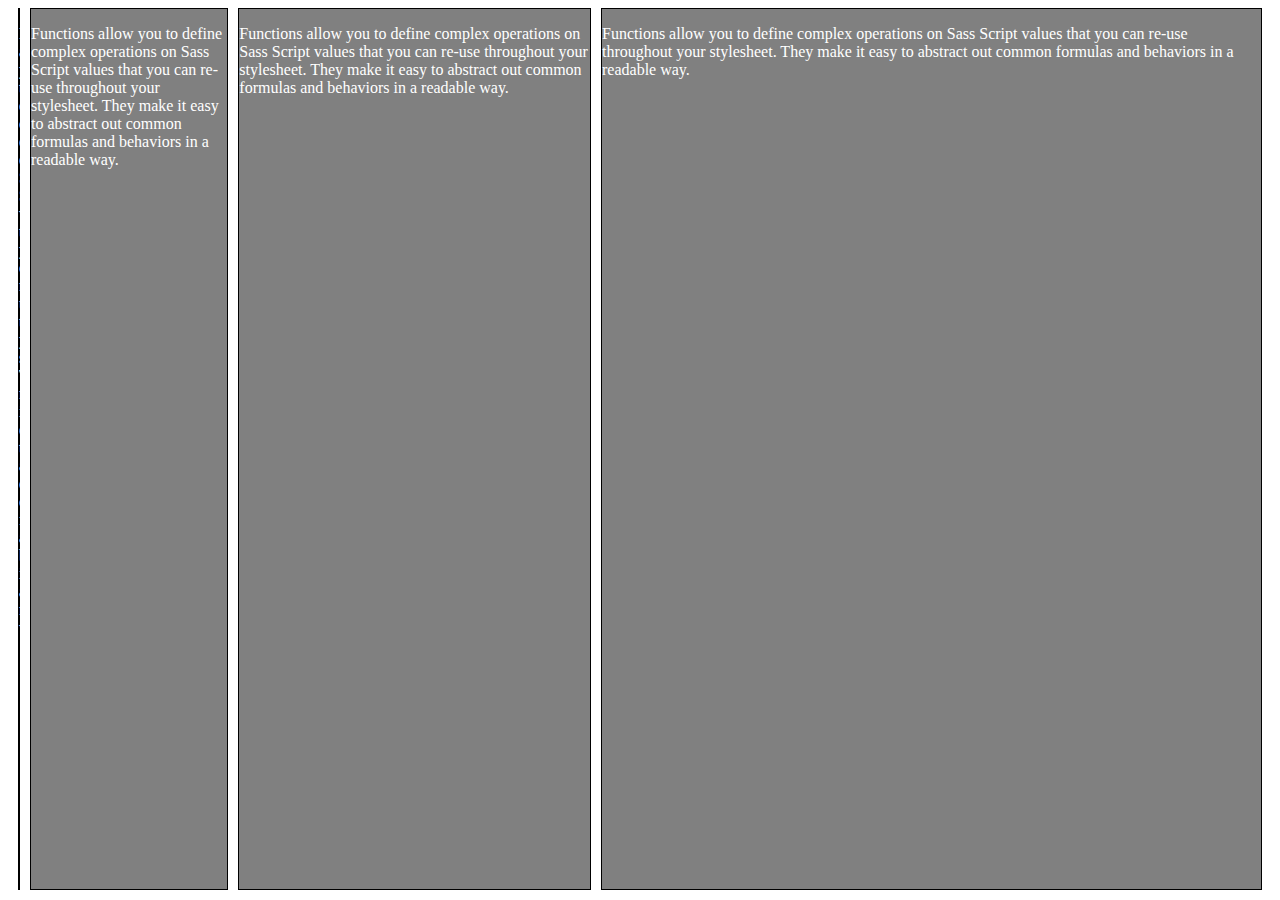
<file: Function/index.html>
<!DOCTYPE html>
<html lang="en">
<head>
    <meta charset="UTF-8">
    <meta name="viewport" content="width=device-width, initial-scale=1.0">
    <link rel="stylesheet" href="style/main.css">
    <title>Document</title>
</head>
<body>
    <div class="container">
    
        <div class="box1">
            <p>Functions allow you to define complex operations on Sass Script values that you can re-use throughout your stylesheet. 
            They make it easy to abstract out common formulas and behaviors in a readable way.</p>
        </div>
        <div class="box2">
            <p>Functions allow you to define complex operations on Sass Script values that you can re-use throughout your stylesheet. 
            They make it easy to abstract out common formulas and behaviors in a readable way.</p>
        </div>
        <div class="box3">
            <p>Functions allow you to define complex operations on Sass Script values that you can re-use throughout your stylesheet. 
            They make it easy to abstract out common formulas and behaviors in a readable way.</p>
        </div>
        <div class="box4">
            <p>Functions allow you to define complex operations on Sass Script values that you can re-use throughout your stylesheet. 
            They make it easy to abstract out common formulas and behaviors in a readable way.</p>
        </div>
    </div>
</body>
</html>
</file>
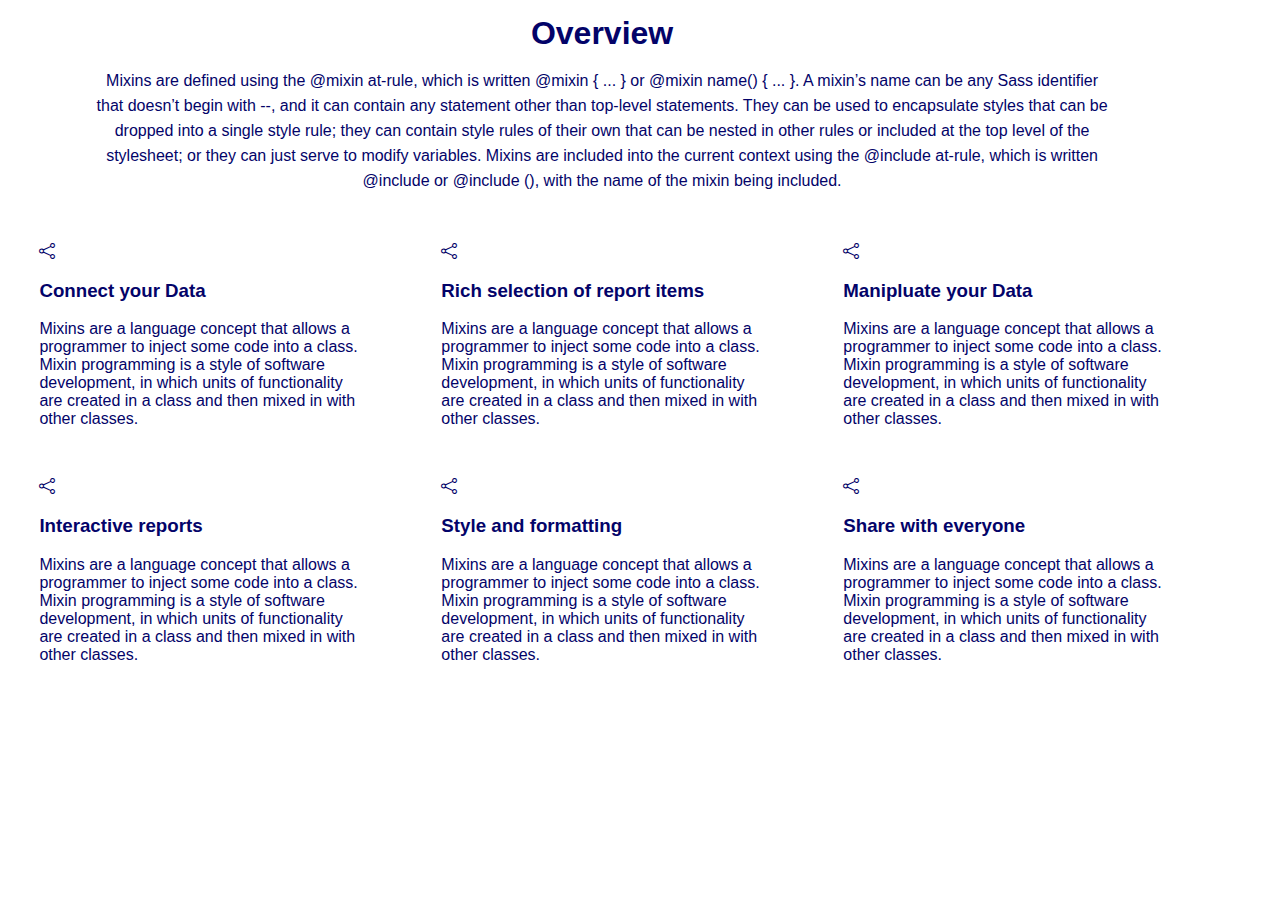
<file: Mixin/index.html>
<!DOCTYPE html>
<html lang="en">
<head>
    <meta charset="UTF-8">
    <meta name="viewport" content="width=|, initial-scale=1.0">
    <link rel="stylesheet" href="style/main.css">
    <!-- Option 1: Include in HTML -->
   <link rel="stylesheet" href="https://cdn.jsdelivr.net/npm/bootstrap-icons@1.3.0/font/bootstrap-icons.css">
    <title>Document</title>
</head>
<body>
    <div class="container">
        <div class="para">
            <h1>Overview</h1>
            <p>
                Mixins are defined using the @mixin at-rule, which is written @mixin <name> { ... } or @mixin name(<arguments...>) { ... }.
                A mixin’s name can be any Sass identifier that doesn’t begin with --, and it can contain any statement other than top-level
                statements. They can be used to encapsulate styles that can be dropped into a single style rule; they can contain style rules
                of their own that can be nested in other rules or included at the top level of the stylesheet; or they can just serve to modify variables.
                Mixins are included into the current context using the @include at-rule, which is written @include <name> or 
                @include <name>(<arguments...>), with the name of the mixin being included.
            </p>
        </div>
        <br>
        <div class="overallColumn">
            <div class="column column1">
                <p><i class="bi bi-share"></i></i></p>
                <h3>Connect your Data</h3>
                <p>
                    Mixins are a language concept that allows a programmer to inject some code into a class. 
                    Mixin programming is a style of software development, in which units of functionality are created 
                    in a class and then mixed in with other classes.
                </p>
            </div>
            <div class="column column2">
                <p><i class="bi bi-share"></i></i></p>
                <h3>Rich selection of report items</h3>
                <p>
                    Mixins are a language concept that allows a programmer to inject some code into a class. 
                    Mixin programming is a style of software development, in which units of functionality are created 
                    in a class and then mixed in with other classes.
                </p>
            </div>
            <div class="column column3">
                <p><i class="bi bi-share"></i></i></p>
                <h3>Manipluate your Data</h3>
                <p>
                    Mixins are a language concept that allows a programmer to inject some code into a class. 
                    Mixin programming is a style of software development, in which units of functionality are created 
                    in a class and then mixed in with other classes.
                </p>
            </div>
        </div>
        <br>
        <div class="overallColumn">
            <div class="column column1">
                <p><i class="bi bi-share"></i></i></p>
                <h3>Interactive reports</h3>
                <p>
                    Mixins are a language concept that allows a programmer to inject some code into a class. 
                    Mixin programming is a style of software development, in which units of functionality are created 
                    in a class and then mixed in with other classes.
                </p>
            </div>
            <div class="column column2">
                <p><i class="bi bi-share"></i></i></p>
                <h3>Style and formatting</h3>
                <p>
                    Mixins are a language concept that allows a programmer to inject some code into a class. 
                    Mixin programming is a style of software development, in which units of functionality are created 
                    in a class and then mixed in with other classes.
                </p>
            </div>
            <div class="column column3">
                <p><i class="bi bi-share"></i></i></p>
                <h3>Share with everyone</h3>
                <p>
                    Mixins are a language concept that allows a programmer to inject some code into a class. 
                    Mixin programming is a style of software development, in which units of functionality are created 
                    in a class and then mixed in with other classes.
                </p>
            </div>
        </div>
    </div>
</body>
</html>
</file>
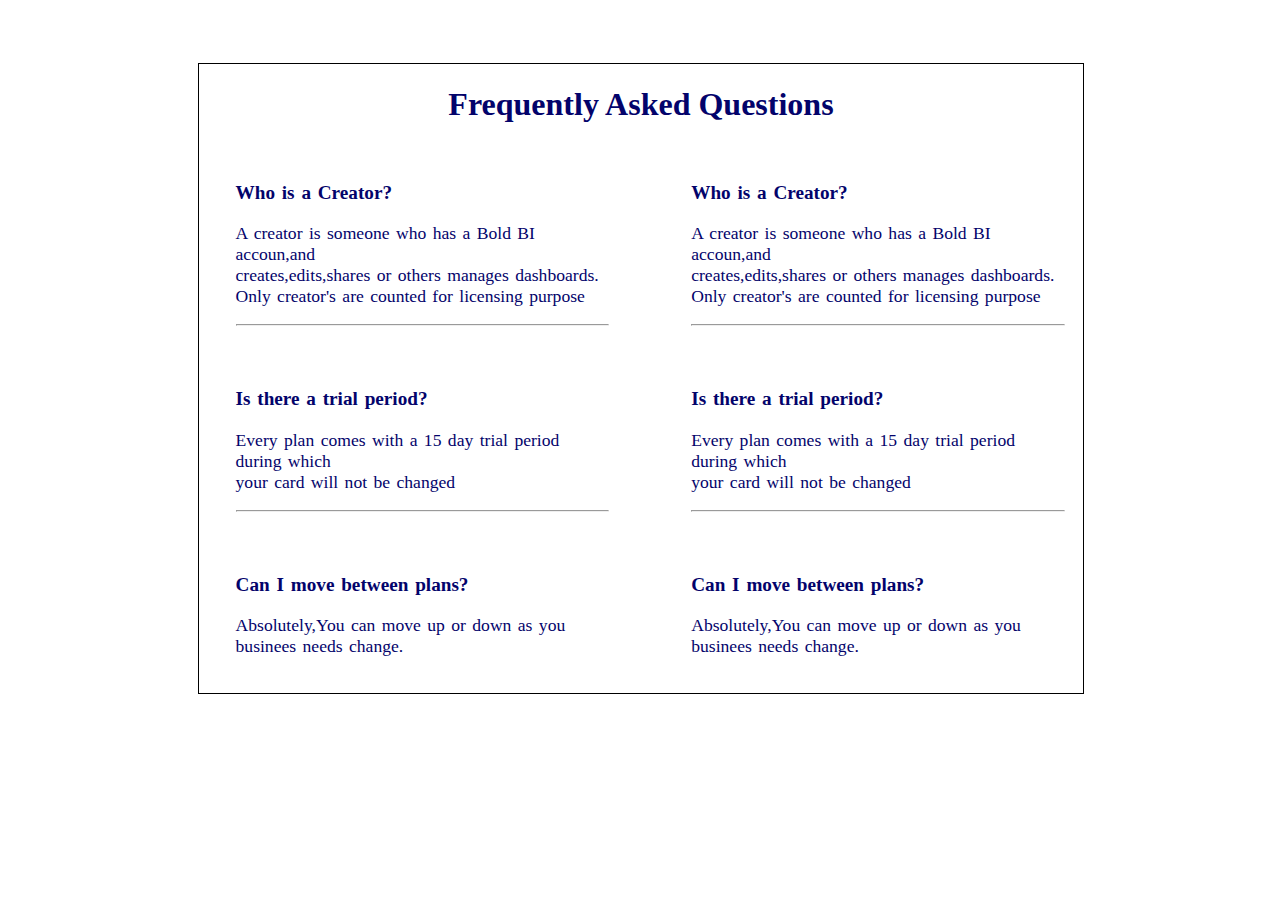
<file: Nesting/index.html>
<!DOCTYPE html>
<html lang="en">
<head>
    <meta charset="UTF-8">
    <meta name="viewport" content="width=device-width, initial-scale=1.0">
    <link rel="stylesheet" href="style/main.css">
    <title>Document</title>
</head>
<body>
    
    <div class="container">
        <h1>Frequently Asked Questions</h1>
        <div class="container1">
        <div class="divLeft">
           
            <table class="table">
            <tr>
            <td class="tableData">
                <p class="qn">Who is a Creator?</p>
                <p class="ans">A creator is someone who has a  Bold BI accoun,and <br>creates,edits,shares or others  manages dashboards.<br>Only creator's are counted for licensing purpose</p>
                <hr>
            </td>
            
            </tr>
           
            <tr>
                <td class="tableData">
                    <p class="qn"> Is there  a trial period?</p>
                    <p class="ans">Every plan  comes with  a 15 day  trial period  during which <br> your card  will  not be changed</p>
                    <hr>
                </td>
            </tr>
            
            <tr>
                <td class="tableData">
                    <p class="qn">Can I move between plans? </p>
                    <p class="ans">Absolutely,You can move  up or down  as you businees needs change.</p>
                </td>
            </tr>

            </table>
        </div>

        <div class="divright">
           
            <table class="table">
            <tr>
            <td class="tableData">
                <p class="qn">Who is a Creator?</p>
                <p class="ans">A creator is someone who has a  Bold BI accoun,and <br>creates,edits,shares or others  manages dashboards.<br>Only creator's are counted for licensing purpose</p>
                <hr>
            </td>
            
            </tr>
           
            <tr>
                <td class="tableData">
                    <p class="qn"> Is there  a trial period?</p>
                    <p class="ans">Every plan  comes with  a 15 day  trial period  during which <br> your card  will  not be changed</p>
                    <hr>
                </td>
            </tr>
            
            <tr>
                <td class="tableData">
                    <p class="qn">Can I move between plans? </p>
                    <p class="ans">Absolutely,You can move  up or down  as you businees needs change.</p>
                </td>
            </tr>

            </table>
        </div>
        
    </div>
    </div>
</body>
</html>
</file>
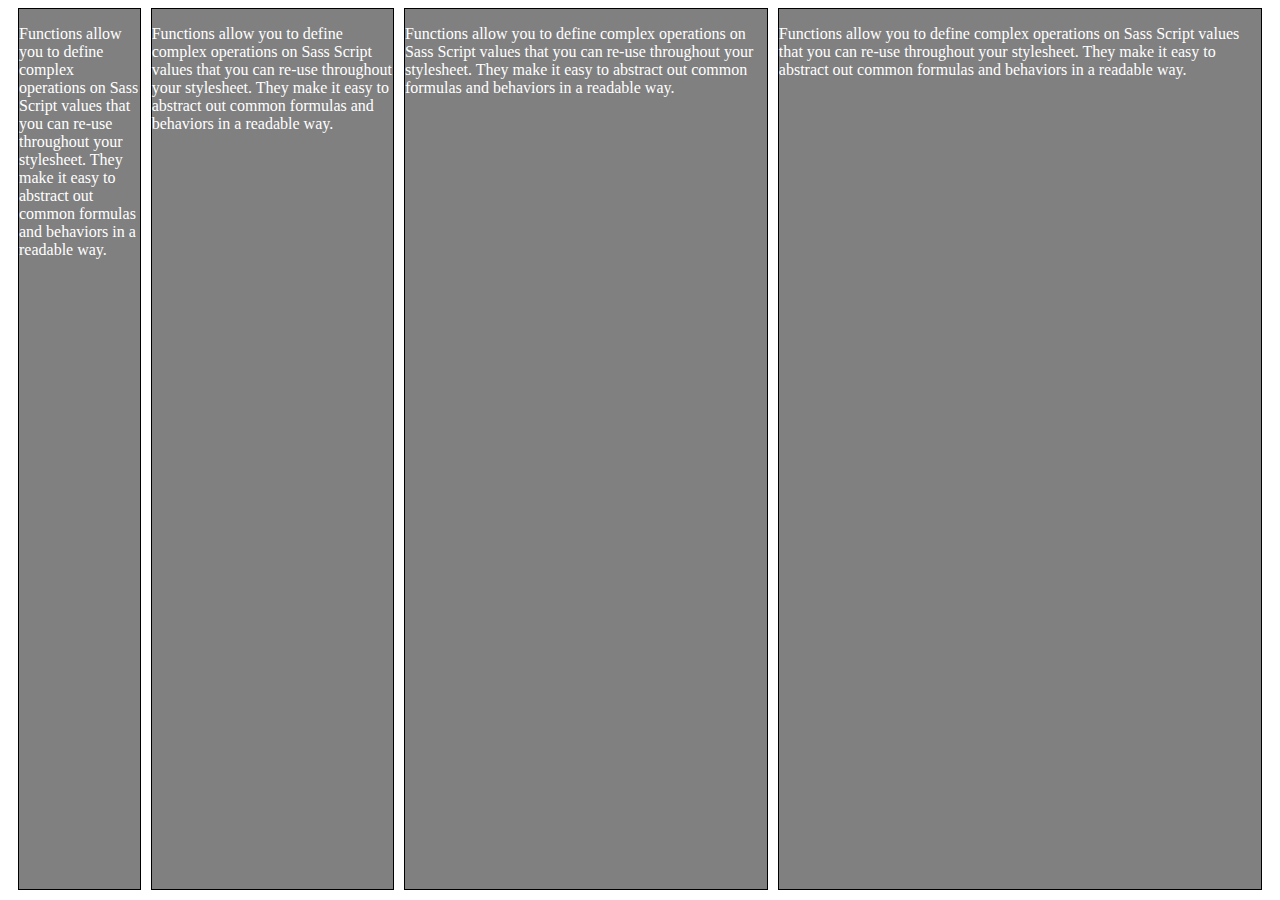
<file: Operation/index.html>
<!DOCTYPE html>
<html lang="en">
<head>
    <meta charset="UTF-8">
    <meta name="viewport" content="width=device-width, initial-scale=1.0">
    <link rel="stylesheet" href="style/main.css">
    <title>Document</title>
</head>
<body>
    <div class="container">
        <div class="box1">
            <p>Functions allow you to define complex operations on Sass Script values that you can re-use throughout your stylesheet. 
            They make it easy to abstract out common formulas and behaviors in a readable way.</p>
        </div>
        <div class="box2">
            <p>Functions allow you to define complex operations on Sass Script values that you can re-use throughout your stylesheet. 
            They make it easy to abstract out common formulas and behaviors in a readable way.</p>
        </div>
        <div class="box3">
            <p>Functions allow you to define complex operations on Sass Script values that you can re-use throughout your stylesheet. 
            They make it easy to abstract out common formulas and behaviors in a readable way.</p>
        </div>
        <div class="box4">
            <p>Functions allow you to define complex operations on Sass Script values that you can re-use throughout your stylesheet. 
            They make it easy to abstract out common formulas and behaviors in a readable way.</p>
        </div>
    </div>
</body>
</html>
</file>
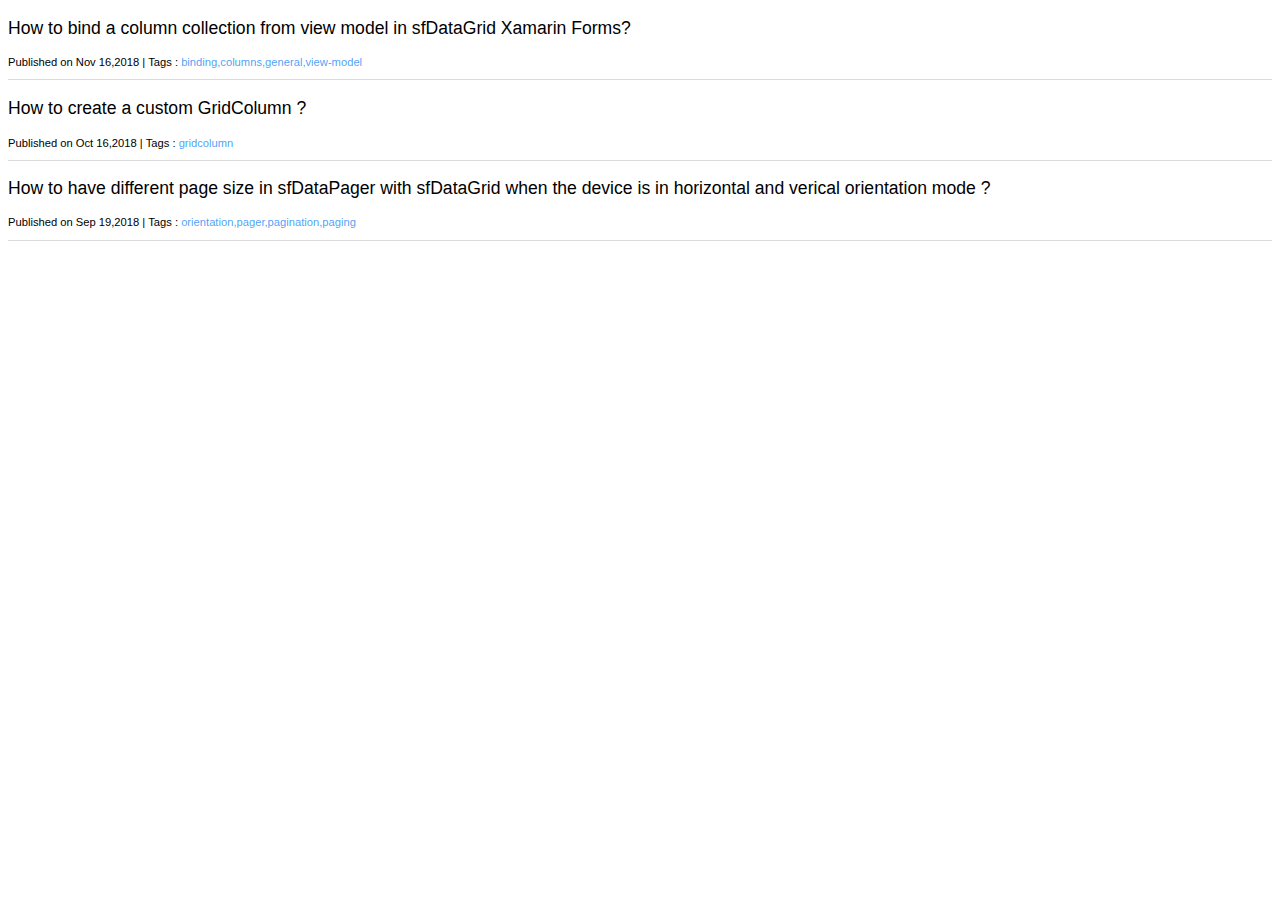
<file: Partials/index.html>
<!DOCTYPE html>
<html lang="en">
<head>
    <meta charset="UTF-8">
    <meta name="viewport" content="width=device-width, initial-scale=1.0">
    <link rel="stylesheet" href="style/main.css">
    <title>Document</title>
</head>
<body>
    <div class="qn1">
    <p class="qn">How to bind a column collection from view model in sfDataGrid Xamarin Forms? </p>
    <p class="ans">Published on Nov 16,2018 | Tags : <span class="link">binding,columns,general,view-model</span></p>
        <div class="line"></div>
    </div>
    <div class="qn2">
        <p class="qn">How to create  a custom GridColumn ? </p>
        <p class="ans">Published on Oct 16,2018 | Tags : <span class="link">gridcolumn</span></p>
        <div class="line1"></div>
    </div>
    <div class="qn3">
        <p class="qn">How to have different page size in sfDataPager with sfDataGrid when the  device is in horizontal and verical orientation mode ? </p>
        <p class="ans">Published on Sep 19,2018 | Tags : <span class="link">orientation,pager,pagination,paging</span></p>
        <div class="line2"></div>
    </div>

</body>
</html>
</file>
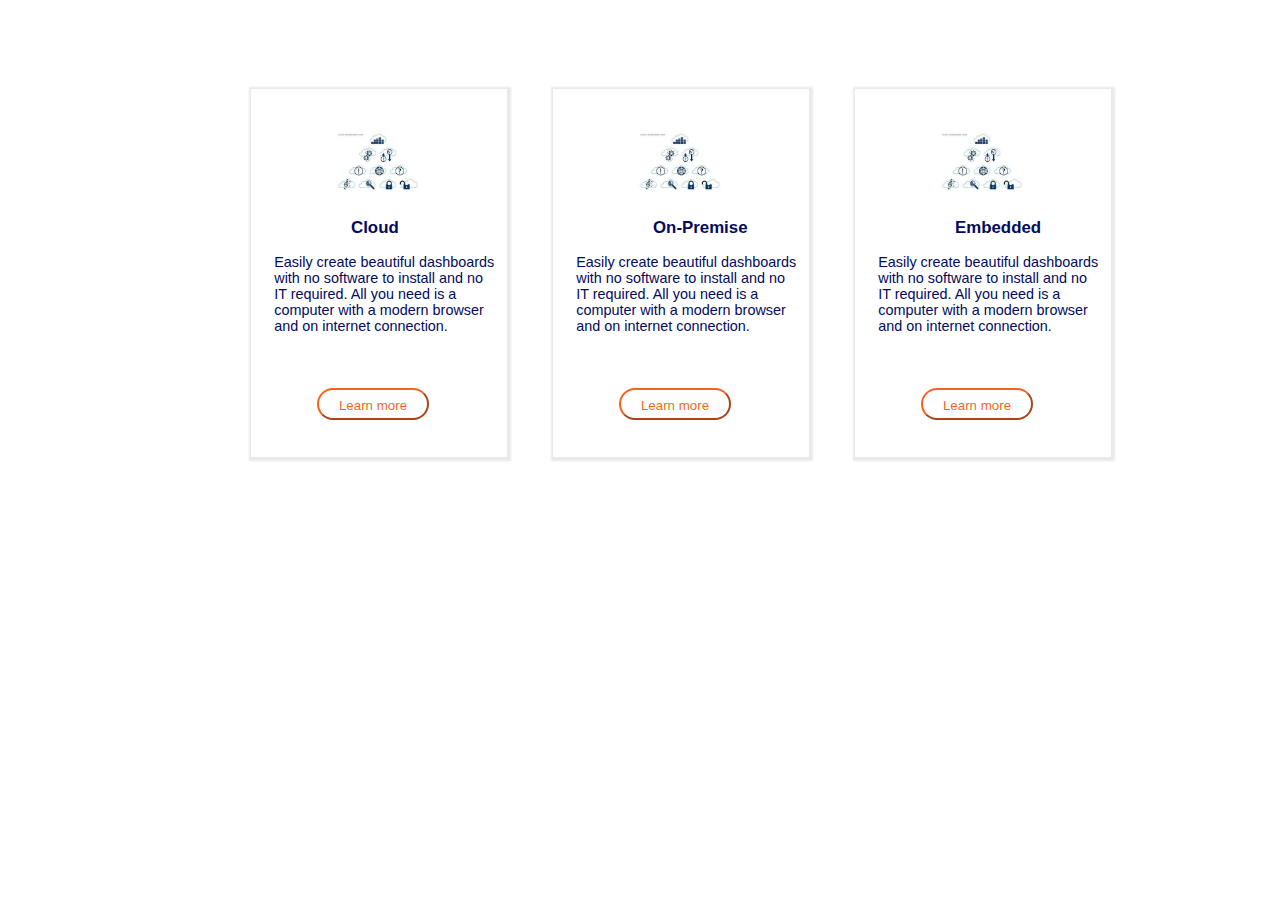
<file: Variables/index.html>
<!DOCTYPE html>
<html lang="en">
<head>
    <meta charset="UTF-8">
    <meta name="viewport" content="width=device-width, initial-scale=1.0">
    <link rel="stylesheet" href="style/main.css">
    <title>Document</title>
</head>
<body>
    <div class="page">
        
        <div class="container container1">
            <table>
            <tr>
                <td>
                <div>
                    <img  class="image" src="Image/images.jfif"><br>
                    
                </div>
                 </td>
            </tr>
            <tr> 
                <td>
                <div class="sentence">
                <h3>Cloud</h3>
                Easily create beautiful dashboards <br> with no software to install and no <br>IT required. All you need is a<br> computer with a modern  browser <br>and on  internet connection.<br>
                </div>
                </td>
            </tr>   
            <tr>
                <td>
                <div class="button">
                    <button id="learnMore">Learn more</button>
                </div>
                </td>
            </tr>
        </table>
        </div>

        <div class="container">
            <table>
            <tr>
                <td>
                <div>
                    <img  class="image" src="Image/images.jfif"><br>
                    
                </div>
                 </td>
            </tr>
            <tr> 
                <td>
                <div class="sentence">
                <h3>On-Premise</h3>
                Easily create beautiful dashboards <br> with no software to install and no <br>IT required. All you need is a<br> computer with a modern  browser <br>and on  internet connection.<br>
                </div>
                </td>
            </tr>   
            <tr>
                <td>
                <div class="button">
                    <button id="learnMore">Learn more</button>
                </div>
                </td>
            </tr>
        </table>
        </div>
        <div class="container">
            <table>
            <tr>
                <td>
                <div>
                    <img  class="image" src="Image/images.jfif"><br>
                    
                </div>
                 </td>
            </tr>
            <tr> 
                <td>
                <div class="sentence">
                <h3>Embedded</h3>
                Easily create beautiful dashboards <br> with no software to install and no <br>IT required. All you need is a<br> computer with a modern  browser <br>and on  internet connection.<br>
                </div>
                </td>
            </tr>   
            <tr>
                <td>
                <div class="button">
                    <button id="learnMore">Learn more</button>
                </div>
                </td>
            </tr>
        </table>
        </div>
    </div>
</body>
</html>
</file>
<file: Function/style/main.css>
.container {
  display: flex;
  position: absolute;
  height: 98%;
  width: 98%;
  color: white;
}

.box1 {
  width: calc(100% - 1300px);
  border: 1px solid black;
  background-color: gray;
  margin-left: 10px;
}

.box2 {
  width: calc(100% - 1000px);
  border: 1px solid black;
  background-color: gray;
  margin-left: 10px;
}

.box3 {
  width: calc(100% - 800px);
  border: 1px solid black;
  background-color: gray;
  margin-left: 10px;
}

.box4 {
  width: calc(100% - 400px);
  border: 1px solid black;
  background-color: gray;
  margin-left: 10px;
}/*# sourceMappingURL=main.css.map */
</file>
<file: Mixin/style/main.css>
.container {
  color: rgb(3, 3, 105);
  font-size: 100%;
  font-family: sans-serif;
}
.container h1 {
  text-align: center;
}
.container h3 {
  font-weight: 600;
}
.container .para {
  display: block;
  text-align: center;
  line-height: 25px;
  width: 80%;
  margin-left: 7%;
}

.overallColumn {
  display: flex;
  flex-direction: row;
  width: 90%;
  margin-left: 20px;
  text-align: left;
}
.overallColumn .column {
  margin-left: 1%;
}
.overallColumn .column2 {
  margin-left: 7%;
}
.overallColumn .column3 {
  margin-left: 7%;
}/*# sourceMappingURL=main.css.map */
</file>
<file: Nesting/style/main.css>
.container {
  border: 1px solid black;
  width: 70%;
  margin-left: 15%;
  margin-top: 5%;
}
.container h1 {
  text-align: center;
  color: rgb(3, 3, 107);
}
.container .container1 {
  color: rgb(3, 3, 107);
  display: flex;
}
.container .container1 .divLeft {
  position: relative;
  margin-left: 2%;
}
.container .container1 .divright {
  position: relative;
  margin-left: 5%;
}
.container .container1 .table {
  position: relative;
  margin-left: 1px;
  word-spacing: 2px;
}
.container .container1 .tableData {
  position: relative;
  padding: 4%;
}
.container .container1 .qn {
  font-size: 120%;
  font-weight: 600;
}
.container .container1 .ans {
  font-size: 110%;
}/*# sourceMappingURL=main.css.map */
</file>
<file: Operation/style/main.css>
.container {
  display: flex;
  position: absolute;
  height: 98%;
  width: 98%;
  color: white;
}

.box1 {
  width: 10%;
  border: 1px solid black;
  background-color: gray;
  margin-left: 10px;
}

.box2 {
  width: 20%;
  border: 1px solid black;
  background-color: gray;
  margin-left: 10px;
}

.box3 {
  width: 30%;
  border: 1px solid black;
  background-color: gray;
  margin-left: 10px;
}

.box4 {
  width: 40%;
  border: 1px solid black;
  background-color: gray;
  margin-left: 10px;
}/*# sourceMappingURL=main.css.map */
</file>
<file: Partials/style/main.css>
.link {
  color: rgba(6, 126, 246, 0.74);
}

.qn {
  font-family: sans-serif;
  font-size: 110%;
  font-weight: 500;
}

.ans {
  font-family: sans-serif;
  font-size: 70%;
  font-weight: 200;
}

.line {
  height: 1px;
  width: 100%;
  background-color: rgb(223, 218, 218);
}

.line1 {
  height: 0.5px;
  width: 100%;
  background-color: rgb(223, 218, 218);
}

.line2 {
  height: 1px;
  width: 100%;
  background-color: rgb(223, 218, 218);
}/*# sourceMappingURL=main.css.map */
</file>
<file: Variables/style/main.css>
.container {
  display: inline-block;
  border: 1px solid rgb(234, 233, 233);
  height: 23rem;
  width: 16rem;
  box-shadow: 0.5px 0.5px 2px 2px rgb(234, 233, 233);
  margin-left: 40px;
}

.image {
  width: 35%;
  position: relative;
  margin-left: 32%;
  margin-top: 15%;
}

h3 {
  position: relative;
  margin-left: 32%;
}

.sentence {
  width: 15rem;
  position: relative;
  margin-left: 8%;
  font-size: 90%;
  font-family: sans-serif;
  color: rgb(3, 11, 94);
}

button {
  position: relative;
  margin-left: 25%;
  margin-top: 20%;
  padding: 3%;
  border-radius: 25px;
  width: 45%;
  height: 2rem;
  background-color: rgb(255, 255, 255);
  color: rgba(248, 88, 13, 0.94);
  border-color: rgba(248, 88, 13, 0.94);
}

.page {
  margin-left: 16%;
  margin-top: 7%;
}/*# sourceMappingURL=main.css.map */
</file>
